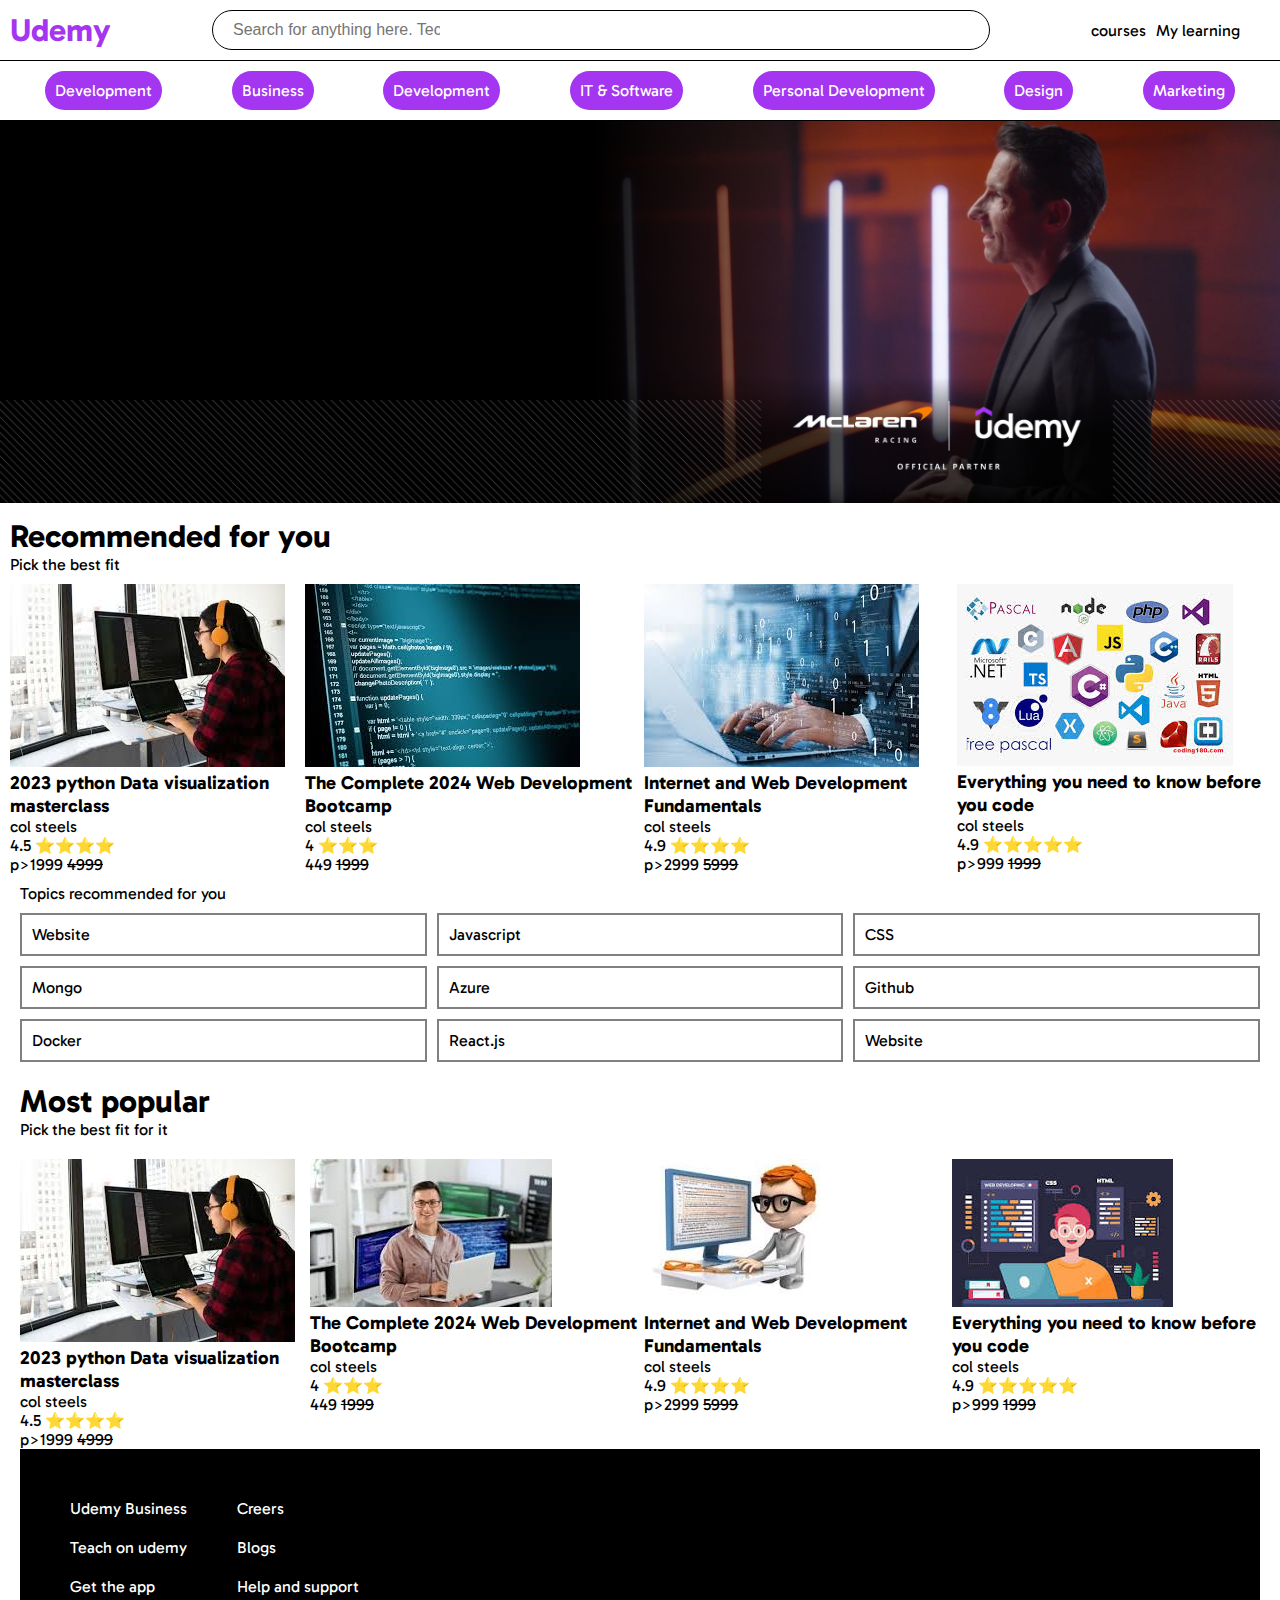
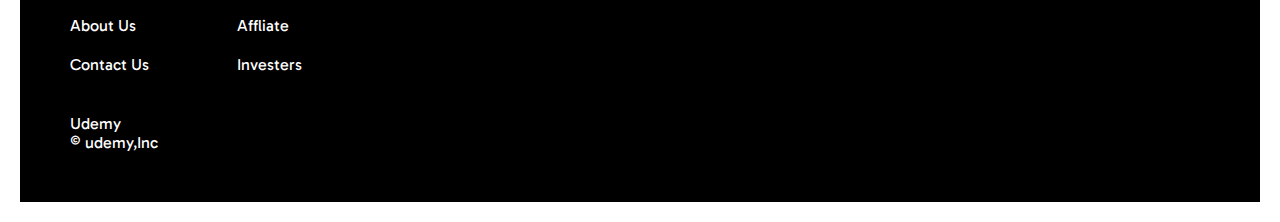
<file: index.html>
<!DOCTYPE html>
<html lang="en">
<head>
    <meta charset="UTF-8">
    <meta name="viewport" content="width=device-width, initial-scale=1.0">
    <title>Udemy Clone </title>
    <!--google style sheet for fonts-->
    <link rel="preconnect" href="https://fonts.googleapis.com">
<link rel="preconnect" href="https://fonts.gstatic.com" crossorigin>
<link href="https://fonts.googleapis.com/css2?family=Gabarito&display=swap" rel="stylesheet">
<!--My style sheet-->
<link rel="stylesheet" href="style.css">
<!--Font Awesome cdn link-->
<link rel="stylesheet" href="https://cdnjs.cloudflare.com/ajax/libs/font-awesome/6.6.0/css/all.min.css" integrity="sha512-Kc323vGBEqzTmouAECnVceyQqyqdsSiqLQISBL29aUW4U/M7pSPA/gEUZQqv1cwx4OnYxTxve5UMg5GT6L4JJg==" crossorigin="anonymous" referrerpolicy="no-referrer" />
</head>
<body>
  <!--navbar-->  
  <div class="navbar">
    <div class="navbar__s1">
        <h1 class="navbar__s1__title">Udemy <h1>
        </div>
        <div class="navbar__s2">
            <i class="fa-solid fa-magnifying-glass" style="color: #070709;"></i>
            <input placeholder="Search for anything here. Tech, Business, Art..">
            </div>
            <div class="navbar__s3">
                <p>  courses  </p>
                 <p> My learning</p>
                 <i class="fa-sharp fa-solid fa-cart-shopping"></i>
                 <i class="fa-solid fa-bell"></i>
                 <i class="fa-solid fa-user"></i>
                 </div>
                 </div>
                 <!--categories-->
        <div class="categories">
            <p> Development</p>
            <p> Business</p>
            <p> Development</p>
            <p> IT & Software</p>
            <p> Personal Development</p>
            <p> Design</p>
            <p> Marketing</p>
                </div>
                <!--sale image-->
<div class="sale-image">
    <img src="./images/sale-image.jpg" alt="sale image">

</div>
<!--Recommended-->
<div class="recommended">
    <h1 class="recommended__title">Recommended for you </h1>
    <p>Pick the best fit</p>
    <div class="recommended__container">
        <div class="course card">
            <img src ="./images/c6.jpeg">
           <h3>2023 python Data visualization masterclass</h3>
            <p> col steels</p>
            <p>4.5 ⭐⭐⭐⭐ </p>
            p>1999 <del>4999</del></p>
            </div>

            <div class="course card">
                <img src ="./images/c3.jpeg">
               <h3>The Complete 2024 Web Development Bootcamp</h3>
                <p> col steels</p>
                <p>4 ⭐⭐⭐</p>
                <p>449 <del>1999</del></p>
                </div>

                <div class="course card">
                    <img src ="./images/c4.jpeg">
                   <h3>Internet and Web Development Fundamentals</h3>
                    <p> col steels</p>
                    <p>4.9 ⭐⭐⭐⭐</p>
                    p>2999 <del>5999</del></p>
                    </div>

                    <div class="course card">
                        <img src ="./images/c5.jpeg">
                       <h3>Everything you need to know before you code</h3>
                        <p> col steels</p>
                        <p>4.9 ⭐⭐⭐⭐⭐ </p>
                        p>999 <del>1999</del></p>
                        </div>
                        </div>
<!--Topic-->
<div class="topics">
<h1 class="topics__title" ></h1>Topics recommended for you </h1>
<div class="topics__container">
    <p>Website</p>
    <p>Javascript</p>
    <p>CSS</p>
    <p>Mongo</p>
    <p>Azure</p>
    <p>Github</p>
    <p>Docker</p>
    <p>React.js</p>
    <p>Website</p>
            </div>
        </div>


<!--Popular Section-->
<div class="popular">
    <h1 class="popular__title">Most popular </h1>
    <p class="popular__subtitle"> Pick the best fit for it</p>
    <div class="popular__container">

<div class="popular__container">
    <div class="course card">
        <img src ="./images/c6.jpeg">
       <h3>2023 python Data visualization masterclass</h3>
        <p> col steels</p>
        <p>4.5 ⭐⭐⭐⭐ </p>
        p>1999 <del>4999</del></p>
        </div>

        <div class="course card">
            <img src ="./images/p1.jpeg">
           <h3>The Complete 2024 Web Development Bootcamp</h3>
            <p> col steels</p>
            <p>4 ⭐⭐⭐</p>
            <p>449 <del>1999</del></p>
            </div>

            <div class="course card">
                <img src ="./images/p2.jpeg">
               <h3>Internet and Web Development Fundamentals</h3>
                <p> col steels</p>
                <p>4.9 ⭐⭐⭐⭐</p>
                p>2999 <del>5999</del></p>
                </div>

                <div class="course card">
                    <img src ="./images/p3.jpeg">
                   <h3>Everything you need to know before you code</h3>
                    <p> col steels</p>
                    <p>4.9 ⭐⭐⭐⭐⭐ </p>
                    p>999 <del>1999</del></p>
                    </div>
                    </div>
                    </div>
                    <!--Footer -->
                    <div class="footer">
                    <div class="footer__one">
                        <div class="footer__one__s1">
                            <p>Udemy Business</p>
                            <p>Teach on udemy</p>
                            <p>Get the app</p>
                            <p>About Us</p>
                            <p>Contact Us</p>
                        </div>
                        <div class="footer__one__s1">
                            <p>Creers</p>
                            <p>Blogs</p>
                            <p>Help and support</p>
                            <p>Affliate</p>
                            <p>Investers</p>
                        </div>
                        </div>

                        <div class="footer__two">
                            <h> Udemy</h>
                            <p>&copy; udemy,Inc </p>
                        </div>
                   

    
                </div>
                </div>

</body>
</html>
</file>
<file: style.css>
*{
    margin: 0;
    padding: 0;
 }
 body{
font-family:'Gabarito',sans-serif;
 }
 .navbar{
    padding: 10px;
    display: flex;
    justify-content: space-between;
    border-bottom: solid black 1px;
    gap: 10px;
    align-items: center;

 }
  .navbar__s1__title{
    color: #A435F0;
    align-items: center;
  }
  .navbar__s2 {
    padding: 10px;
    border: solid black 1px;
    border-radius : 30px;
    width: 60%;
    display: flex;
    gap: 10px;
    align-items: center;
  }
  
.navbar__s2 input {
    border: none;
    font-size: 16px;
}
.navbar__s2 input:focus{
    outline: none;
}
    .navbar__s3 {
display: flex;
gap: 10px;
align-items: center;
    }
    .categories{
        display: flex;
        padding: 10px;
        border-bottom: solid black 1px;
        justify-content: space-around;
    }
    .categories p{
        background-color: #A435F0;
        color: white;
        padding: 10px;
        border-radius: 30px;
    }
    .sale-image img{
        width: 100%;
    }
    .recommended{
        padding: 10px;

    }
    .recommended__container{
        display: flex;
        
        justify-content: space-between;
        margin-top: 10px;
    }

  .Course-card{
    width: 250%;
}
 .course-card img{
    height: 50%;
    width: 100%;
}
.topics{
    padding: 10px;
}
 .topics__container{
    display: flex;
    gap: 10px;
    margin-top: 10px;
    flex-wrap: wrap;
}
 .topics__container p{
    border: solid grey 2px;
    padding: 10px;
    flex-grow: 1;
    flex-basis: 25%;
}
.popular{
    padding:10px;
}
.popular__container{
    display: flex;
    justify-content: space-between;
    margin-top: 10px;
}
.footer{
    padding:30px;
    background-color: black;
    color: white;
}
.footer__one{
    display: flex;
    gap: 10px;
}
.footer__one p{
    margin: 20px;
}
.footer__two{
    justify-content: space-between;
    margin: 20px;
    align-items: center;
}
</file>
